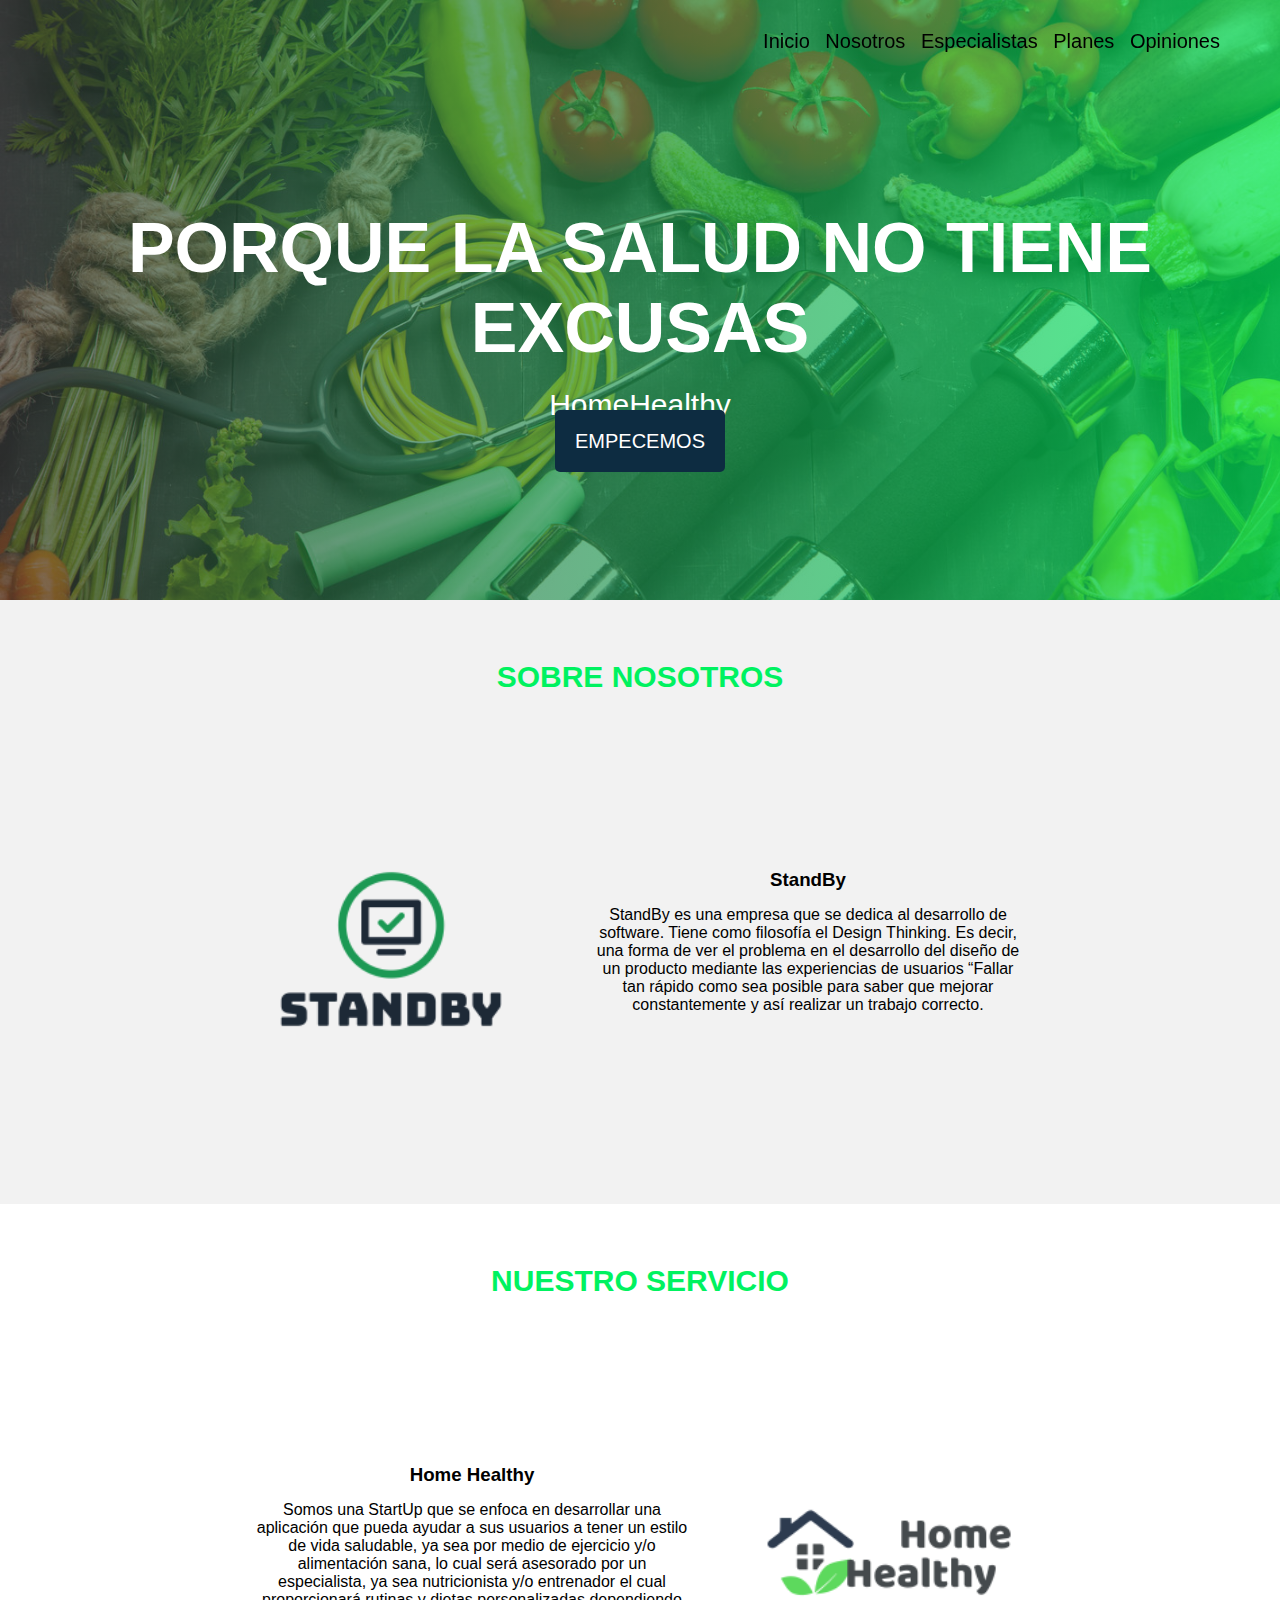
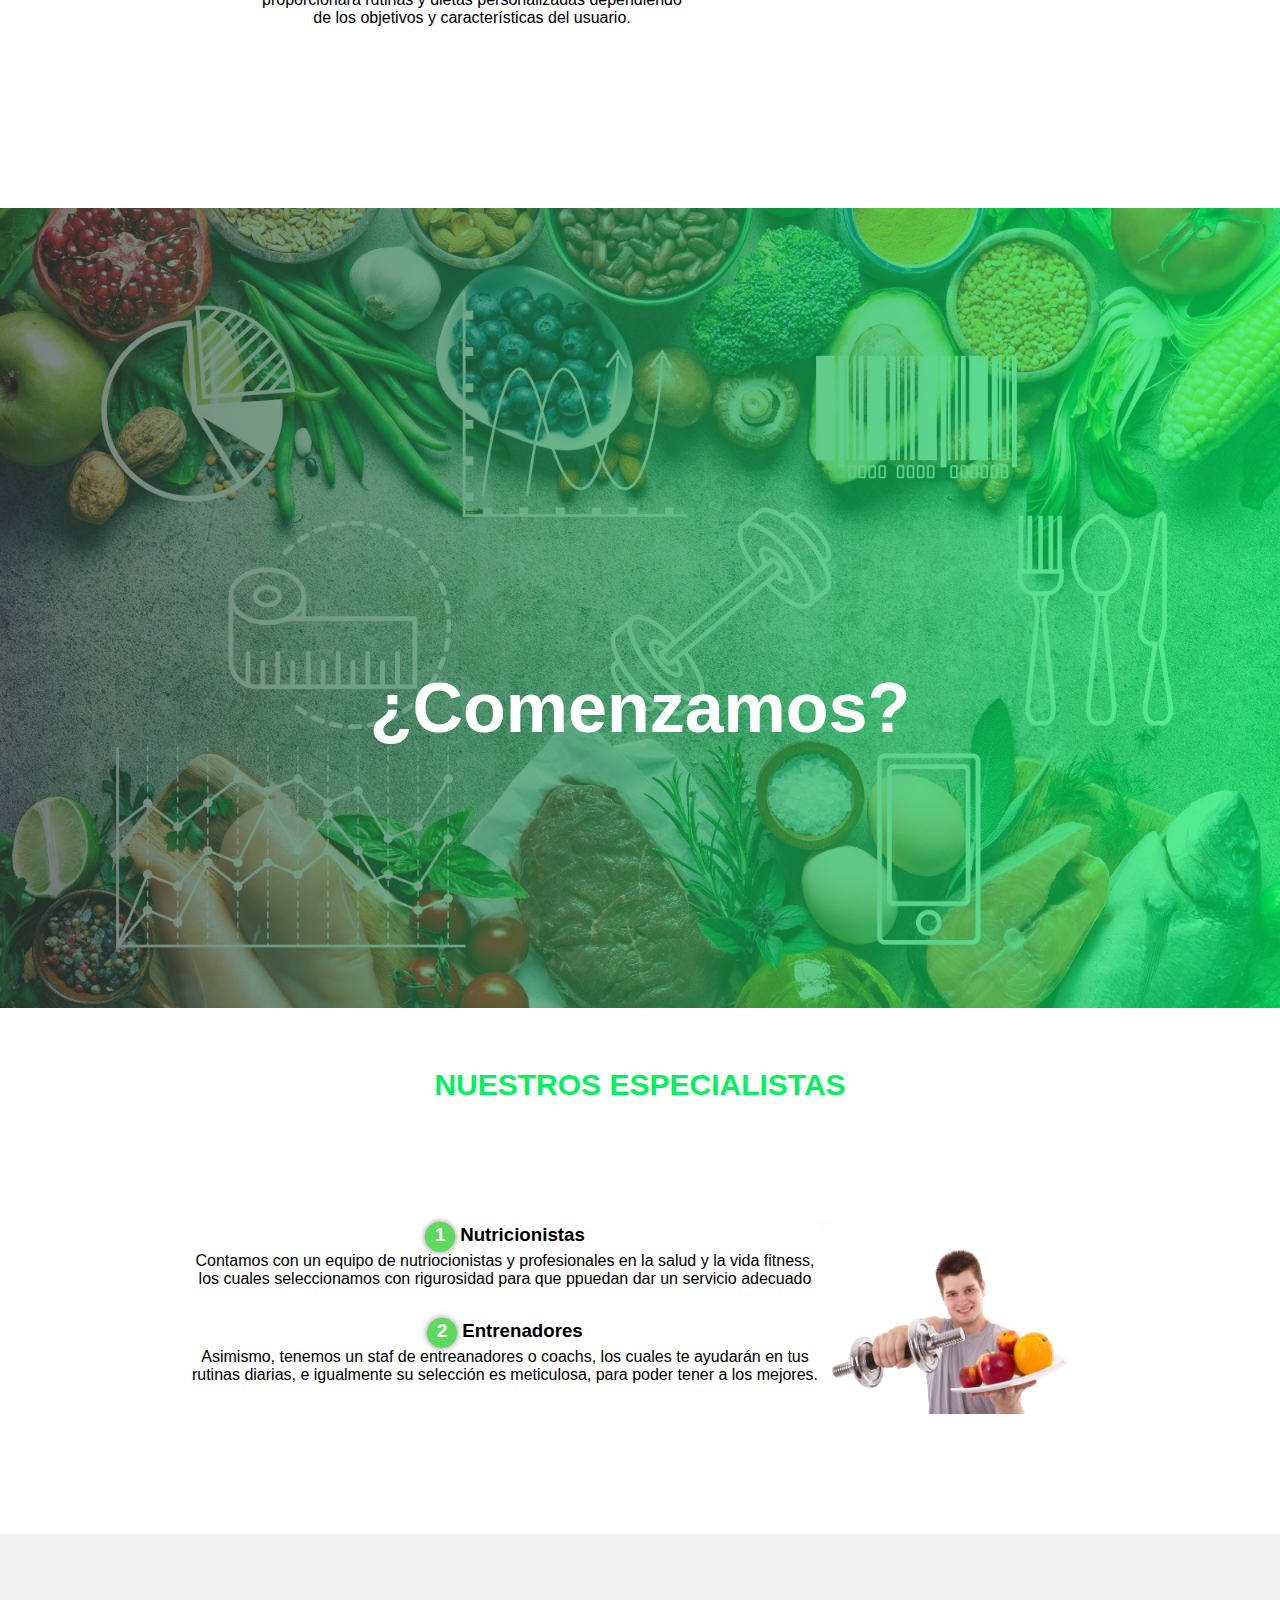
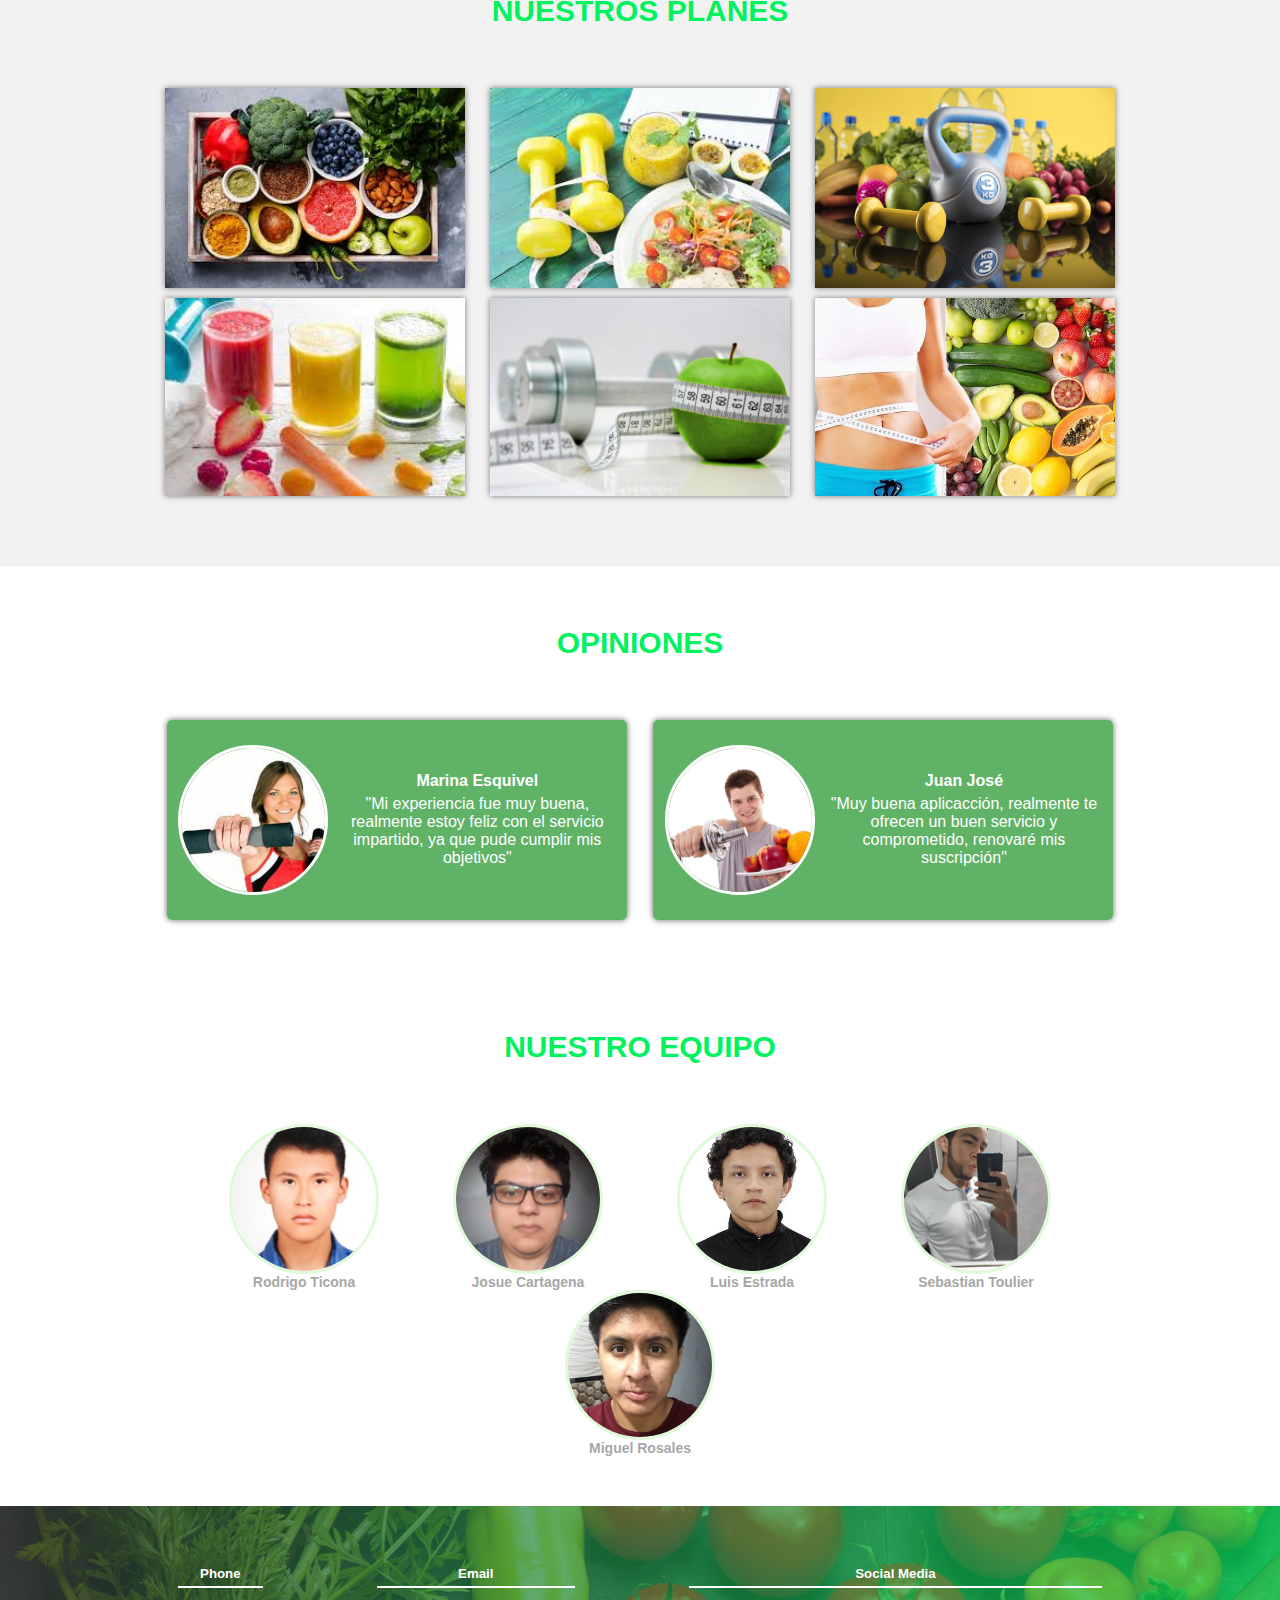
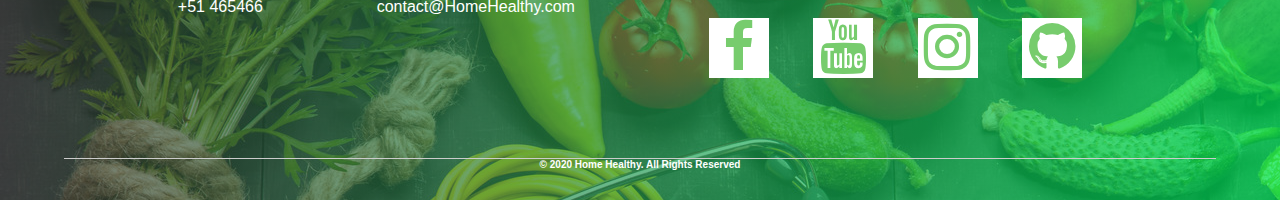
<file: index.html>
<!DOCTYPE html>
<html lang="en">
<head>
    <meta charset="UTF-8">
    <meta name="viewport" content="width=device-width, initial-scale=1.0">
    <title>Easy Nutrition</title>
    <link rel="stylesheet" href="Styles/styles.css">
    <link href="https://maxcdn.bootstrapcdn.com/font-awesome/4.7.0/css/font-awesome.min.css" rel="stylesheet"
          type="text/css">
</head> 
<!-- Global site tag (gtag.js) - Google Analytics -->
<script async src="https://www.googletagmanager.com/gtag/js?id=G-CYGBHPC5Y8"></script>
<script>
  window.dataLayer = window.dataLayer || [];
  function gtag(){dataLayer.push(arguments);}
  gtag('js', new Date());

  gtag('config', 'G-CYGBHPC5Y8');
</script>
<body>
<header>
    <nav class="menu">
        <a href="#">Inicio</a>
        <a href="#About-us">Nosotros</a>
        <a href="#Our-specialist">Especialistas</a>
        <a href="#planes">Planes</a>
        <a href="#opiniones">Opiniones</a>
    </nav>
    <section class="textos-header">
        <h1> PORQUE LA SALUD NO TIENE EXCUSAS</h1>
        <h2> HomeHealthy</h2>
    </section>
    <section id = "primer-boton">
         <a class="cta-button" href="https://objective-euclid-71ddd4.netlify.app/">Empecemos</a>
    </section>
</header>
<div id="Aboutus">
    <section id="About-us" class="contenedor-sobre-nosotros contenedor">
        <h2 class="titulo"> SOBRE NOSOTROS</h2>
        <div class="contenedor sobre-nosotros">
            <img src="Img/logoSB.png" alt="" class="imagen-about-us">
            <div class="contenido-textos">
                <h3>StandBy</h3>
                <p>StandBy es una empresa que se dedica al desarrollo de software. Tiene como filosofía el Design
                    Thinking. Es decir, una forma de ver el problema en el desarrollo del diseño de un producto mediante
                    las experiencias de usuarios “Fallar tan rápido como sea posible para saber que mejorar
                    constantemente y así realizar un trabajo correcto. </p>

            </div>
        </div>
    </section>
</div>

<section id="About-service" class="contenedor-sobre-nosotros contenedor">
    <h2 class="titulo"> NUESTRO SERVICIO</h2>
    <div class="contenedor sobre-nosotros">

        <div class="contenido-textos">
            <h3>Home Healthy</h3>
            <p>Somos una StartUp que se enfoca en desarrollar una aplicación que pueda ayudar a sus usuarios a tener un
                estilo de vida saludable, ya sea por medio de ejercicio y/o alimentación sana, lo cual será asesorado
                por un especialista, ya sea nutricionista y/o entrenador el cual proporcionará rutinas y dietas
                personalizadas dependiendo de los objetivos y características del usuario. </p>
        </div>
        <img src="Img/logo.png" alt="" class="imagen-about-us">
    </div>
</section>
<section id="Segunda-portada">
    <h1>¿Comenzamos?</h1>
</section>
<section id="Our-specialist" class="contenedor-sobre-nosotros contenedor">
    <h2 class="titulo">NUESTROS ESPECIALISTAS</h2>
    <div class="contenedor sobre-nosotros">

        <div class="contenido-textos-especialistas">
            <h3><span>1</span>Nutricionistas</h3>
            <p>Contamos con un equipo de nutriocionistas y profesionales en la salud y la vida fitness, los cuales
                seleccionamos con rigurosidad para que ppuedan dar un servicio adecuado</p>
            <h3><span>2</span>Entrenadores</h3>
            <p>Asimismo, tenemos un staf de entreanadores o coachs, los cuales te ayudarán en tus rutinas diarias, e
                igualmente su selección es meticulosa, para poder tener a los mejores.</p>
        </div>
        <img src="Img/entrenador-nutricionista.jpg" alt="" class="imagen-about-us">
    </div>
</section>
<section id="planes" class="portafolio">
    <div class="contenedor">
        <h2 class="titulo"> NUESTROS PLANES</h2>
        <div class="galeria-port">
            <div class="imagen-port">
                <img src="Img/galreia2.jpg" alt="">
                <div class="hover-galeria">
                    <img src="Img/logo.png" alt="">
                </div>
            </div>
            <div class="imagen-port">
                <img src="Img/galeria 3.jpg" alt="">
                <div class="hover-galeria">
                    <img src="Img/logo.png" alt="">
                </div>
            </div>
            <div class="imagen-port">
                <img src="Img/galeria4.webp" alt="">
                <div class="hover-galeria">
                    <img src="Img/logo.png" alt="">
                </div>
            </div>
            <div class="imagen-port">
                <img src="Img/galeria5.jpg" alt="">
                <div class="hover-galeria">
                    <img src="Img/logo.png" alt="">
                </div>
            </div>
            <div class="imagen-port">
                <img src="Img/plan.jpg" alt="">
                <div class="hover-galeria">
                    <img src="Img/logo.png" alt="">
                </div>
            </div>
            <div class="imagen-port">
                <img src="Img/galeria6.jpg" alt="">
                <div class="hover-galeria">
                    <img src="Img/logo.png" alt="">
                </div>
            </div>

        </div>
    </div>
</section>
<section id="opiniones" class="clientes contenedor">
    <h2 class="titulo"> OPINIONES </h2>
    <div class="cards">
        <div class="card">
            <img src="Img/cliente1.jpg" alt="">
            <div class="contenido-texto-card">
                <h4>Marina Esquivel</h4>
                <p>"Mi experiencia fue muy buena, realmente estoy feliz con el servicio impartido, ya que pude cumplir
                    mis objetivos"</p>
            </div>
        </div>
        <div class="card">
            <img src="Img/entrenador-nutricionista.jpg" alt="">
            <div class="contenido-texto-card">
                <h4>Juan José</h4>
                <p>"Muy buena aplicacción, realmente te ofrecen un buen servicio y comprometido, renovaré mis
                    suscripción"</p>
            </div>
        </div>
    </div>
</section>
<section id="Our-Team">
    <h2 class="titulo"> NUESTRO EQUIPO</h2>
    <div class="cards-team">
        <div class="card-team">
            <div class="container-img-team">
                <img src="Img/Rodrigo.png" alt="" width="150" height="150">
            </div>
            <h4>Rodrigo Ticona</h4>
        </div>
        <div class="card-team">
            <div class=" container-img-team">
                <img  src="Img/JosueCartagena.png" alt="" width="150" height="150">
            </div>
            <h4>Josue Cartagena</h4>
        </div>
        <div class="card-team">
            <div class="container-img-team">
                <img src="Img/LuisEstrada.jpg" alt="" width="150" height="150">
            </div>
            <h4>Luis Estrada</h4>
        </div>
        <div class="card-team">
            <div class="container-img-team">
                <img src="Img/SebastianToulier.png" alt="" width="150" height="150">
            </div> 
            <h4>Sebastian Toulier</h4>
        </div>
        <div class="card-team">
            <div class="container-img-team">
                <img src="Img/MiguelRosales.jpg" alt="" width="150" height="150">
            </div>
            <h4>Miguel Rosales</h4> 
        </div>
    </div>
</section>
</body>
<footer>
    <div class="container-footer">
        <div class="content-foo">
            <h5>Phone</h5>
            <p> +51 465466</p>
        </div>
        <div class="content-foo">
            <h5>Email</h5>
            <p> contact@HomeHealthy.com</p>
        </div>
        <div class="content-foo">
            <h5>Social Media</h5>
            <ul id="services">
                <li>
                    <div class="facebook">
                        <a href=#>
                            <i class="fa fa-facebook" aria-hidden="true"></i>
                        </a>
                    </div>
                </li>
                <li>
                    <div class="youtube">
                        <a href=#>
                            <i class="fa fa-youtube" aria-hidden="true"></i>
                        </a>
                    </div>
                </li>
                <li>
                    <div class="instagram">
                        <a href=#>
                            <i class="fa fa-instagram" aria-hidden="true"></i>
                        </a>
                    </div>
                </li>
                <li>
                    <div class="github">
                        <a href=#>
                            <i class="fa fa-github" aria-hidden="true"></i>
                        </a>
                    </div>
                </li>
            </ul>


        </div>
    </div>
    <h2 class="titulo-final">&copy; 2020 Home Healthy. All Rights Reserved </h2>
</footer>
</html>
</file>
<file: Styles/styles.css>
*{
    margin: 0;
    padding: 0;
    box-sizing:  border-box;
    
    text-align: center;
}
body{
    font-family: 'Segoe UI', Tahoma, Geneva, Verdana, sans-serif;
}

.contenedor{
    padding: 60px 0;
    width: 90%;
    max-width: 1000px;
    margin: auto;
    overflow: hidden;
}


.titulo{
    color: #00F260;
    font-size: 30px;
    text-align: center;
    margin-bottom: 60px;
}

/*  Header*/ 
header{
    width: 100%;
    height: 600px;
    background: #00F260;  /* fallback for old browsers */
    background: -webkit-linear-gradient(to right, hsla(210, 2%, 22%, 0.637), hsla(144, 100%, 47%, 0.685)), url(../Img/hero.jpg);
    background: linear-gradient(to right, hsla(210, 2%, 22%, 0.637), hsla(144, 100%, 47%, 0.685)), url(../Img/hero.jpg); 
    background-size: cover;
    background-attachment: fixed;
    position: relative;
}

.menu{
    color: black;
    position: fixed;
    right: 0;
    font-size: 20px;
    z-index: 2;
    
}
header h2{
    margin-top: 20px;
}
nav{
    text-align: right;
    padding: 30px 50px 0 0;
}

nav > a{
    
    font-weight: 400;
    text-decoration: none;
    margin-right: 10px;
    color: black;
}

nav > a:hover{
    text-decoration: underline;
}

header .textos-header{
    display: flex;
    height: 430px;
    width: 100%;
    align-items: center;
    justify-content: center;
    flex-direction: column;
    text-align: center;
}

h1{
    padding-top: 200px ;
    font-size: 70px;
    color: white;
}


.textos-header h2{
    font-size: 30px;
    font-weight: 300;
    color: white
}

#Aboutus{
    background: #f2f2f2;
}

.cta-button{
    text-decoration:none;
    font-size: 20px;
    padding-top: 10px;
    padding: 20px;
    background-color: rgb(13, 44, 65);
    color: white;
    text-transform: uppercase;
    border-radius: 5px;
}
.cta-button:hover{
    padding-top: 15px;
    padding: 25px;
    background-color: rgb(13, 44, 65);
    color: white;
    text-transform: uppercase;
    border-radius: 5px;
    transition-duration: 0.5s;
}


.sobre-nosotros{
    display: flex;
    justify-content: space-evenly;
}

.imagen-about-us{
    width: 30%;
}

.contenido-textos{
    width: 48%;
    display: flex;
    align-items: center;
}

.contenido-textos-especialistas p{
    padding: 0px, 0px, 30px, 15px;
    font-weight: 300;
    /*text-align: justify;*/
    margin-bottom: 30px;
}

.contenido-textos h3{
    margin-bottom: 15px;
}

span{
    background:rgb(93, 217, 93);
    color: white;
    border-radius: 50%;
    display: inline-block;
    text-align: center;
    width: 30px;
    height: 30px;
    padding: 2px;
    box-shadow: 0 0 6px 0 rgba(0, 0, 0, .5);
    margin-right: 5px;
}

.contenido-textos p{
    padding: 0px, 0px, 30px, 15px;
    font-weight: 300;
    /*text-align: justify;*/
    margin-bottom: 15px;
}

#About-us .contenido-textos {
    display: flex;
    flex-direction: column;
    justify-content: center;
}

#About-service .contenido-textos {
    display: flex;
    flex-direction: column;
    justify-content: center;
}

#About-service .contenido-textos p {
    width: 100%;
}

#Segunda-portada{
    display: flex;
    align-items: center;
    text-align: center;
    justify-content: center;
    height: 800px;
    background: #00F260;  /* fallback for old browsers */
    background: -webkit-linear-gradient(to right, hsla(210, 2%, 22%, 0.637), hsla(144, 100%, 47%, 0.685)), url(../Img/fondoconlogos.jpg);  /* Chrome 10-25, Safari 5.1-6 */
    background: linear-gradient(to right, hsla(210, 2%, 22%, 0.637), hsla(144, 100%, 47%, 0.685)), url(../Img/fondoconlogos.jpg);  /* W3C, IE 10+/ Edge, Firefox 16+, Chrome 26+, Opera 12+, Safari 7+ */ /* W3C, IE 10+/ Edge, Firefox 16+, Chrome 26+, Opera 12+, Safari 7+ */
    background-size: cover;
    
    position: relative;
    /*background-size: cover;
    background-image: url(../Img/fondoconlogos.jpg);*/
}

.imagen-nose {
    width: 100%;
}

#Our-specialist .contenido-textos{
    width: 48%;
}

.butom{
    background: #71B85F;
    display: inline-block;
    height: 30px;
    padding: 11px 6px 5px 6px;
    width: 128px;
    font-weight: 600;
    color: white;
    font-size: 15px;
    text-align: center;
    text-decoration: none;
    border-radius: 25px;
    box-shadow: 2px 2px 5px black;
}

.portafolio{
    background: #f2f2f2;
}

.galeria-port{
    display: flex;
    justify-content: space-evenly;
    flex-wrap: wrap;
}

.imagen-port{
    width: 30%;
    margin-bottom: 10px;
    overflow:hidden ;
    position: relative;
    cursor: pointer;
    box-shadow: 0 0 6px 0 rgba(0, 0, 0, .5);
}

.imagen-port >img{
    width: 100%;
    height: 100%;
    object-fit: cover;
    display: block;
}

.hover-galeria{
    position: absolute;
    width: 100%;
    height: 100%;
    top: 0;
    transform: scale(0);
    background:  rgba(28, 145, 38, 0.7);
    transition: transform .5s;
    display: flex;
    justify-content: center;
    align-items: center;
    flex-direction: column;
}

.hover-galeria img{
    height: 100%;
}

.hover-galeria p{
    color: white
}

.imagen-port:hover .hover-galeria{
    transform: scale(1);
}

/*CLIENTES*/

.cards{
    display: flex;
    justify-content: space-evenly;
}

.cards .card{
    background:  rgba(28, 145, 38, 0.7);
    display: flex;
    width: 46%;
    height: 200px;
    align-items: center;
    justify-content: space-evenly;
    border-radius: 5px;
    box-shadow: 0 0 6px 0 rgba(0, 0, 0, 0.6);
}

.cards .card img{
    width: 150px;
    height: 150px;
    object-fit: cover;
    border: 3px solid white;
    border-radius: 50%;
    display: block;
}

.cards .card >.contenido-texto-card{
    width: 60%;
    color: white;
}

.cards .card >.contenido-texto-card p{
    font-weight: 300;
    padding-top: 5px;
}

#Our-Team {
    height: auto;
    background: white;
    text-align: center;
}
#Our-Team h2 {
    padding-top: 50px;
}

.cards-team {
    
    width: 70%;
    margin-left: 15%;
    display: flex;
    flex-wrap: wrap;
    justify-content: space-around;
    padding-bottom: 50px;
}

.card-team {
    margin: 0 30px;
}

.container-img-team {
    
    border: solid #DFF9D9;
    width: 150px;
    height: 150px;
    overflow: hidden;
    border-radius: 75px;
}

.card-team img {
    display: block;
    margin: auto;
    object-fit: cover;
}

.card-team h4 {
    font-size: 14px;
    color: #A7A7A7;
}

footer{
    background: #00F260;  /* fallback for old browsers */
    background: -webkit-linear-gradient(to right, hsla(210, 2%, 22%, 0.637), hsla(144, 100%, 47%, 0.685)), url(../Img/hero.jpg);  /* Chrome 10-25, Safari 5.1-6 */
    background: linear-gradient(to right, hsla(210, 2%, 22%, 0.637), hsla(144, 100%, 47%, 0.685)), url(../Img/hero.jpg);  /* W3C, IE 10+/ Edge, Firefox 16+, Chrome 26+, Opera 12+, Safari 7+ */
    padding: 60px 0 30px 0;
    margin: auto;
    overflow: hidden;
}

.container-footer{
    display: flex;
    width: 90%;
    justify-content: space-evenly;
    margin: auto;
    padding-bottom: 50px;
    border-bottom: 1px solid #ccc;
}

.content-foo-servicies {
    text-align: center;
    color: white;
}

.content-foo{
    text-align: center;
}

.content-foo h5{
    color: white;
    border-bottom: 2px solid white;
    padding-bottom: 5px;
    margin-bottom: 10px;
}

.content-foo p{
    color: white;
}

.titulo-final{
    text-align: center;
    font-size: 10px;
    margin: 20 0 0 0;
    color: white;
}





 #services {
    text-align: center;
    transform: translatez(0);
  }
  #services h2 {
    margin: 80px 0px 40px;
    color: #fff;
    font-size: 2.4em;
    text-transform: uppercase;
    text-align: center;
  }
  #services li {
    width: 60px;
    height: 70px;
    display: inline-block;
    margin: 20px;
    list-style: none;
  }
  #services li div {
    width: 60px;
    height: 60px;
    color: #74d4b3;
    font-size: 3.4em;
    text-align: center;
    line-height: 60px;
    background-color: #fff;
    transition: all 0.5s ease;
  }
  #services li a {
    color: #77cc6d;
  }
  
  #services i {
      height: auto;
  }

  #services li div:hover {
    transform: rotate(360deg);
    border-radius: 100px;
  }


  @media screen and (max-width: 900px){
    header {
        background-position: center;
    }
    .sobre-nosotros{
        flex-direction: column;
        justify-content: center;
        align-items: center;
    }
    .sobre-nosotros .contenido-textos{
        width: 90%;
    }
    .imagen-about-us{
        width: 90%;
    }
    /*Galeria*/
    .imagen-port{
        width: 44%;
    }
    /*Clientes */
    .cards{
        flex-direction: column;
        justify-content: center;
        align-items: center;
    }
    .cards .card{
        width: 90%;
    }
    .cards .card:first-child{
        margin-bottom: 30px;
    }
    /*servicios*/
    .servicio-cont{
        justify-content: center;
        flex-direction: column;
    }
    .servicio-ind{
        width: 100%;
        text-align: center;
    }
    .servicio-ind:nth-child(1), .servicio-ind:nth-child(2){
        margin-bottom: 60px;
    }
    .servicio-ind img{
        width: 90%;
    }

    .container-footer {
        display: block;
    }
    .content-foo h5 {
        border: none;
    }
    .content-foo p {
        border-bottom: 2px solid white;
        padding-bottom: 10px;
    }
    .step h4 {
        padding-top: 35px;
    }


    @media screen and (max-width:500px){
        .menu {
            font-size: 10px;
            left: 0;
        }
        nav{
            text-align: center;
            padding: 30px 0 0 0;
        }
        nav > a{
            margin-right: 5px;
        }
        h1{
            font-size: 35px;
        }
        .textos-header h2{
            font-size: 20px;
        }
        /*about us */
        .imagen-about-us{
            margin-bottom: 60px;
            width: 99%;
        }
        .sobre-nosotros .contenido-textos{
            width: 95%;
        }
        /*Galeria*/
        .imagen-port{
            width: 95%;
        }
        /*clientes*/
        .cards .card{
            height: 450px;
            display: flex;
            flex-direction: column;
            align-items: center;
        }
        .cards .card img{
            width: 90px;
            height: 90px;
        }
        /*Footer*/
        .contenedor-footer{
            flex-direction: column;
            border: none;
        }
        .content-foo{
            margin-bottom: 20px;
            text-align: center;
        }
        .content-foo h4{
            border: none;
        }
        .content-foo p{
            color: #ccc;
            border-bottom: 1px solid #f2f2f2;
            padding-bottom: 20px;
        }
        .titulo-final{
            font-size: 20px;
        }
    }
}
</file>
